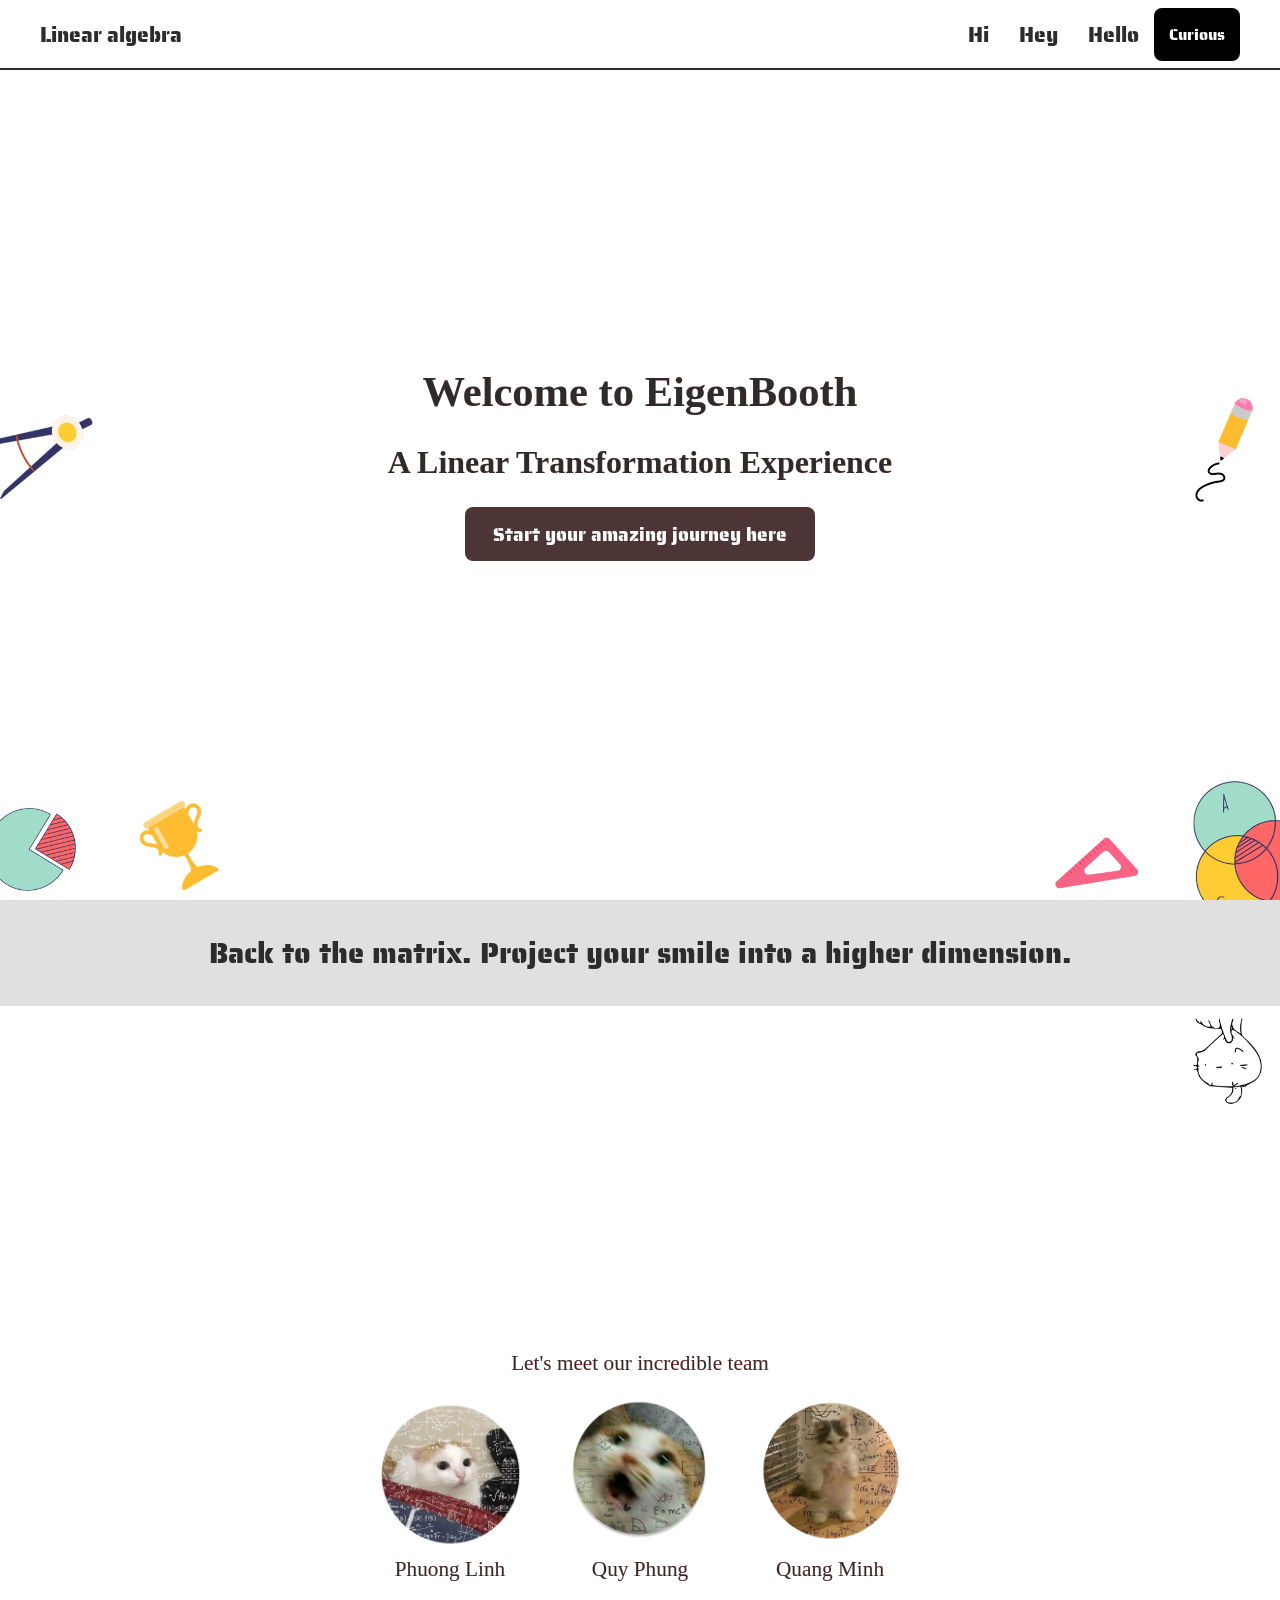
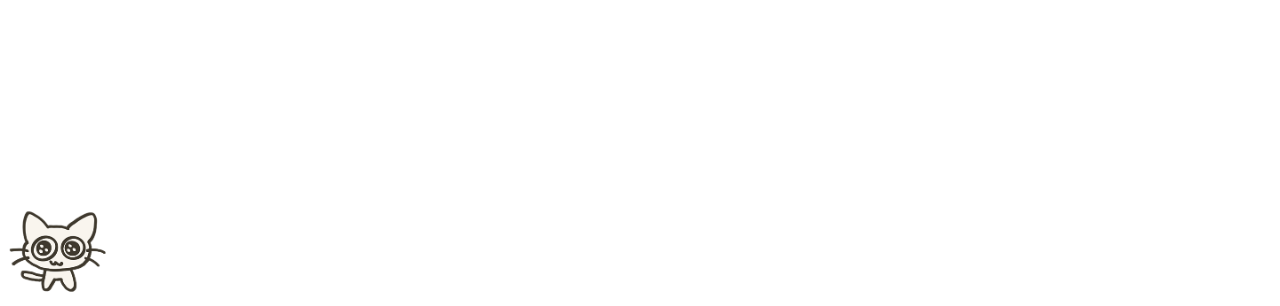
<file: index.html>
<!DOCTYPE html>
<html lang="en">
<head>
    <meta charset="UTF-8">
    <meta name="viewport" content="width=device-width, initial-scale=1.0">
    <title>EigenBooth</title>
    <link rel="stylesheet" href="styles.css">
    <link href="https://fonts.googleapis.com/css2?family=Irish+Grover&family=Saira+Stencil+One&display=swap" rel="stylesheet">
</head>
<body class="home">

    <nav class="navbar">
        <div class="nav-left">Linear algebra</div>
        <div class="nav-right">
            <div class="nav-cell">Hi</div>
            <div class="nav-cell">Hey</div>
            <div class="nav-cell">Hello</div>
            <button class="nav-cell nav-button"
                onclick="document.querySelector('.team-bg').scrollIntoView({behavior:'smooth'})">
                Curious
            </button>
        </div>
    </nav>

    <!-- Hero -->
    <div class="full-screen-section">
        <img src="assets/pie_chart.png"    class="deco deco-pie-chart">
        <img src="assets/compass.png"      class="deco deco-compass">
        <img src="assets/trophy.png"       class="deco deco-trophy">
        <img src="assets/square_ruler.png" class="deco deco-square-ruler">
        <img src="assets/pencil.png"       class="deco deco-pencil">
        <img src="assets/venn_diagram.png" class="deco deco-venn-diagram">

        <header class="hero">
            <h1 class="irish-font">Welcome to EigenBooth</h1>
            <h2 class="irish-font">A Linear Transformation Experience</h2>
            <button class="btn-main" onclick="location.href='upload.html'">
                Start your amazing journey here
            </button>
        </header>
    </div>

    <!-- Banner -->
    <div class="matrix-banner stencil-font">
        Back to the matrix. Project your smile into a higher dimension.
    </div>

    <!-- Team -->
    <div class="full-screen-section team-bg">
        <img src="assets/cat_drawn_1.png" class="deco deco-tr-corner">
        <img src="assets/cat_drawn_2.png" class="deco deco-bl-corner">
        <div class="team-section">
            <p class="irish-font">Let's meet our incredible team</p>
            <div class="team-grid">
                <div class="member">
                    <img src="assets/cat1.png">
                    <span class="irish-font">Phuong Linh</span>
                </div>
                <div class="member">
                    <img src="assets/cat2.png">
                    <span class="irish-font">Quy Phung</span>
                </div>
                <div class="member">
                    <img src="assets/cat3.png">
                    <span class="irish-font">Quang Minh</span>
                </div>
            </div>
        </div>
    </div>

</body>
</html>
</file>
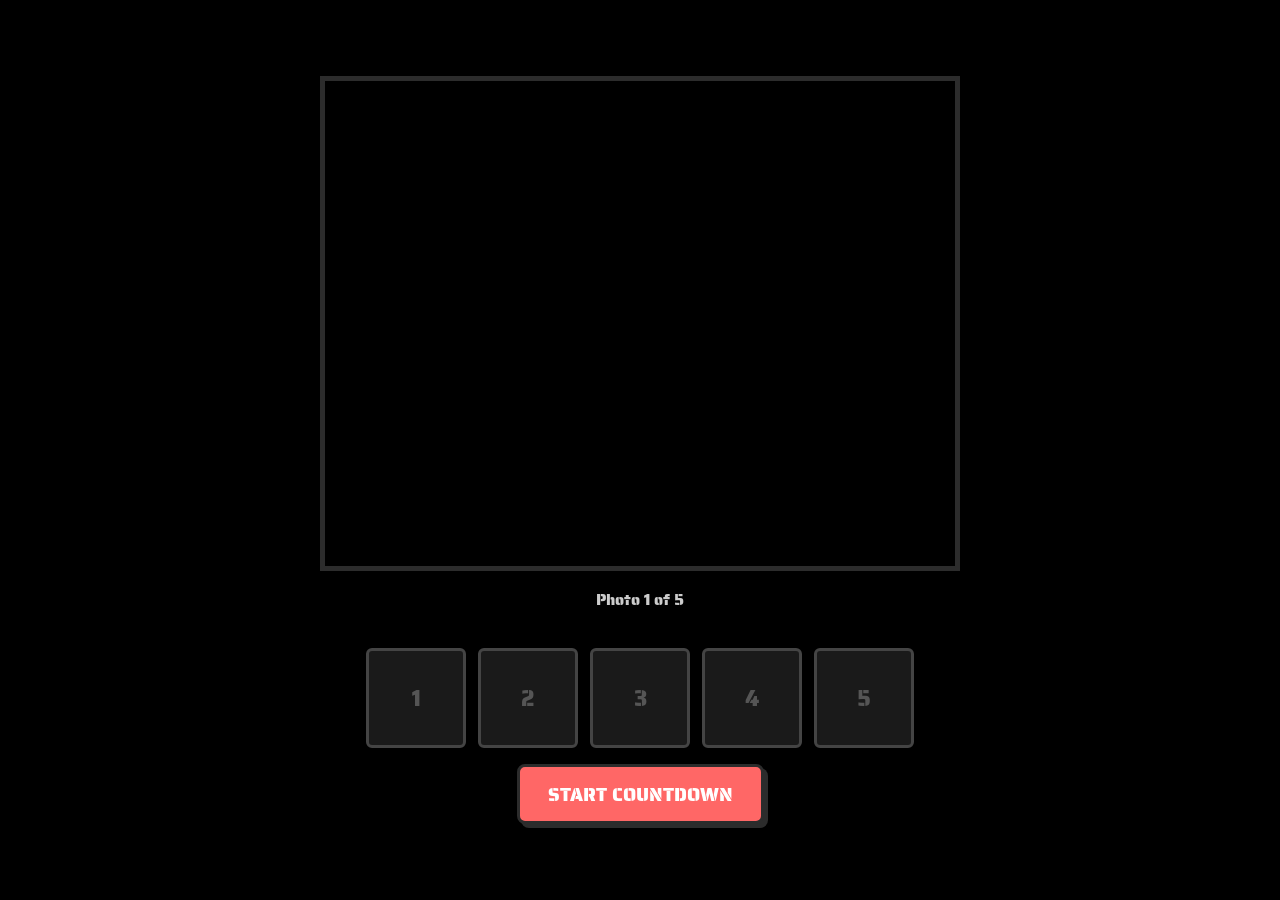
<file: camera.html>
<!DOCTYPE html>
<html lang="en">
<head>
    <meta charset="UTF-8">
    <meta name="viewport" content="width=device-width, initial-scale=1.0">
    <title>EigenBooth – Camera</title>
    <link rel="stylesheet" href="styles.css">
    <link href="https://fonts.googleapis.com/css2?family=Irish+Grover&family=Saira+Stencil+One&display=swap" rel="stylesheet">
    <style>
        body.inner.camera {
    min-height: 100vh;
    overflow: hidden;
    display: flex;
    flex-direction: column;
}

.camera-container {
    flex: 1;
    max-height: 55vh;
    display: flex;
    justify-content: center;
    align-items: center;
    overflow: hidden;
}

#webcam {
    max-height: 100%;
    max-width: 100%;
    width: auto;
    object-fit: contain;
}
        body.camera {
            background: #000;
            color: #fff;
            gap: 16px;
        }

        .thumbnail-row {
            display: flex;
            gap: 12px;
            justify-content: center;
        }

        .thumb {
            width: 100px;
            height: 100px;
            background: #1a1a1a;
            border: 3px solid #444;
            border-radius: 6px;
            overflow: hidden;
            cursor: default;
            position: relative;
            transition: border-color 0.15s, transform 0.1s, opacity 0.15s;
            flex-shrink: 0;
        }
        .thumb img {
            width: 100%; height: 100%;
            object-fit: cover; display: block;
        }
        .thumb .slot-label {
            position: absolute; inset: 0;
            display: flex; align-items: center; justify-content: center;
            font-size: 1.4rem; color: #555;
        }

        .thumb.captured { cursor: pointer; }
        .thumb.captured:hover { border-color: #aaa; }

        .thumb.selected {
            border-color: var(--yellow);
            box-shadow: 0 0 0 2px var(--yellow);
            transform: translateY(-5px);
        }
        .thumb.selected::after {
            content: '✓';
            position: absolute; top: 4px; right: 5px;
            font-size: 0.85rem; font-weight: bold;
            color: var(--dark); background: var(--yellow);
            border-radius: 50%;
            width: 20px; height: 20px;
            display: flex; align-items: center; justify-content: center;
            line-height: 20px; text-align: center;
        }
        .thumb.dimmed { opacity: 0.35; }

        .camera-status {
            display: flex; flex-direction: column;
            align-items: center; gap: 4px;
        }
        .shot-counter { font-size: 1rem; color: #ccc; }
        .select-hint  { font-size: 0.85rem; color: #888; min-height: 1.2em; }

        #shutter-btn:disabled {
            opacity: 0.4; cursor: not-allowed;
            transform: none !important;
            box-shadow: 4px 4px 0px var(--dark) !important;
        }
    </style>
</head>
<body class="inner camera">

    <div class="camera-container">
        <video id="webcam" autoplay playsinline></video>
        <div id="countdown-overlay" class="stencil-font"></div>
    </div>

    <div class="camera-status">
        <div id="shot-counter" class="shot-counter stencil-font">Photo 1 of 5</div>
        <div id="select-hint" class="select-hint"></div>
    </div>

    <div class="thumbnail-row">
        <div class="thumb" id="thumb-0"><span class="slot-label">1</span></div>
        <div class="thumb" id="thumb-1"><span class="slot-label">2</span></div>
        <div class="thumb" id="thumb-2"><span class="slot-label">3</span></div>
        <div class="thumb" id="thumb-3"><span class="slot-label">4</span></div>
        <div class="thumb" id="thumb-4"><span class="slot-label">5</span></div>
    </div>

    <button id="shutter-btn" class="btn-action red-btn" onclick="handleBtn()">
        Start Countdown
    </button>

    <script src="state.js"></script>
    <script>
        const TOTAL_SHOTS  = 5;
        const CHOOSE_COUNT = 3;

        let allPhotos  = [];
        let shotsTaken = 0;
        let selected   = [];
        let phase      = 'shooting';

        // Boot camera
        (async () => {
            try {
                const stream = await navigator.mediaDevices.getUserMedia({ video: true });
                document.getElementById('webcam').srcObject = stream;
            } catch (err) {
                alert('Could not access camera. Please allow permissions and try again.');
            }
        })();

        function handleBtn() {
            if (phase === 'shooting') {
                beginCountdown();
            } else {
                setPhotos(selected.map(i => allPhotos[i]));
                location.href = 'frames.html';
            }
        }

        function beginCountdown() {
            let count = 3;
            const overlay = document.getElementById('countdown-overlay');
            const btn     = document.getElementById('shutter-btn');
            btn.disabled  = true;

            const timer = setInterval(() => {
                overlay.innerText = count > 0 ? count : 'CHEESE!';
                if (count === 0) {
                    clearInterval(timer);
                    captureFrame();
                    setTimeout(() => {
                        overlay.innerText = '';
                        shotsTaken >= TOTAL_SHOTS ? enterSelectingPhase() : updateShootingUI();
                    }, 900);
                }
                count--;
            }, 1000);
        }

        function captureFrame() {
            const video  = document.getElementById('webcam');
            const canvas = document.createElement('canvas');
            canvas.width  = video.videoWidth  || 640;
            canvas.height = video.videoHeight || 480;
            canvas.getContext('2d').drawImage(video, 0, 0);
            const dataURL = canvas.toDataURL('image/png');
            const idx = allPhotos.length;
            allPhotos.push(dataURL);
            shotsTaken++;

            const slot = document.getElementById(`thumb-${idx}`);
            slot.innerHTML = '';
            const img = document.createElement('img');
            img.src = dataURL;
            slot.appendChild(img);
            slot.classList.add('captured');
            slot.onclick = () => toggleSelect(idx);
        }

        function updateShootingUI() {
            document.getElementById('shot-counter').textContent =
                `Photo ${shotsTaken + 1} of ${TOTAL_SHOTS}`;
            const btn = document.getElementById('shutter-btn');
            btn.textContent = `Take Photo ${shotsTaken + 1}`;
            btn.disabled = false;
        }

        function enterSelectingPhase() {
            phase = 'selecting';
            const video = document.getElementById('webcam');
            if (video.srcObject) {
                video.srcObject.getTracks().forEach(t => t.stop());
                video.srcObject = null;
            }
            document.getElementById('shot-counter').textContent = 'All 5 taken!';
            document.getElementById('select-hint').textContent =
                `Choose ${CHOOSE_COUNT} photos to keep`;

            const btn = document.getElementById('shutter-btn');
            btn.textContent = 'Choose Filter';
            btn.classList.replace('red-btn', 'green-btn');
        }

        function toggleSelect(idx) {
            if (phase !== 'selecting') return;
            if (selected.includes(idx)) {
                selected = selected.filter(i => i !== idx);
            } else {
                if (selected.length >= CHOOSE_COUNT) return;
                selected.push(idx);
            }
            refreshThumbnailStates();
        }

        function refreshThumbnailStates() {
            const full = selected.length >= CHOOSE_COUNT;
            for (let i = 0; i < TOTAL_SHOTS; i++) {
                const el = document.getElementById(`thumb-${i}`);
                if (!el.classList.contains('captured')) continue;
                const isSel = selected.includes(i);
                el.classList.toggle('selected', isSel);
                el.classList.toggle('dimmed', full && !isSel);
            }
            document.getElementById('shutter-btn').disabled = selected.length < CHOOSE_COUNT;
            document.getElementById('select-hint').textContent =
                selected.length < CHOOSE_COUNT
                    ? `Choose ${CHOOSE_COUNT - selected.length} more`
                    : 'Ready! Press Choose Filter ↓';
        }
    </script>
</body>
</html>
</file>
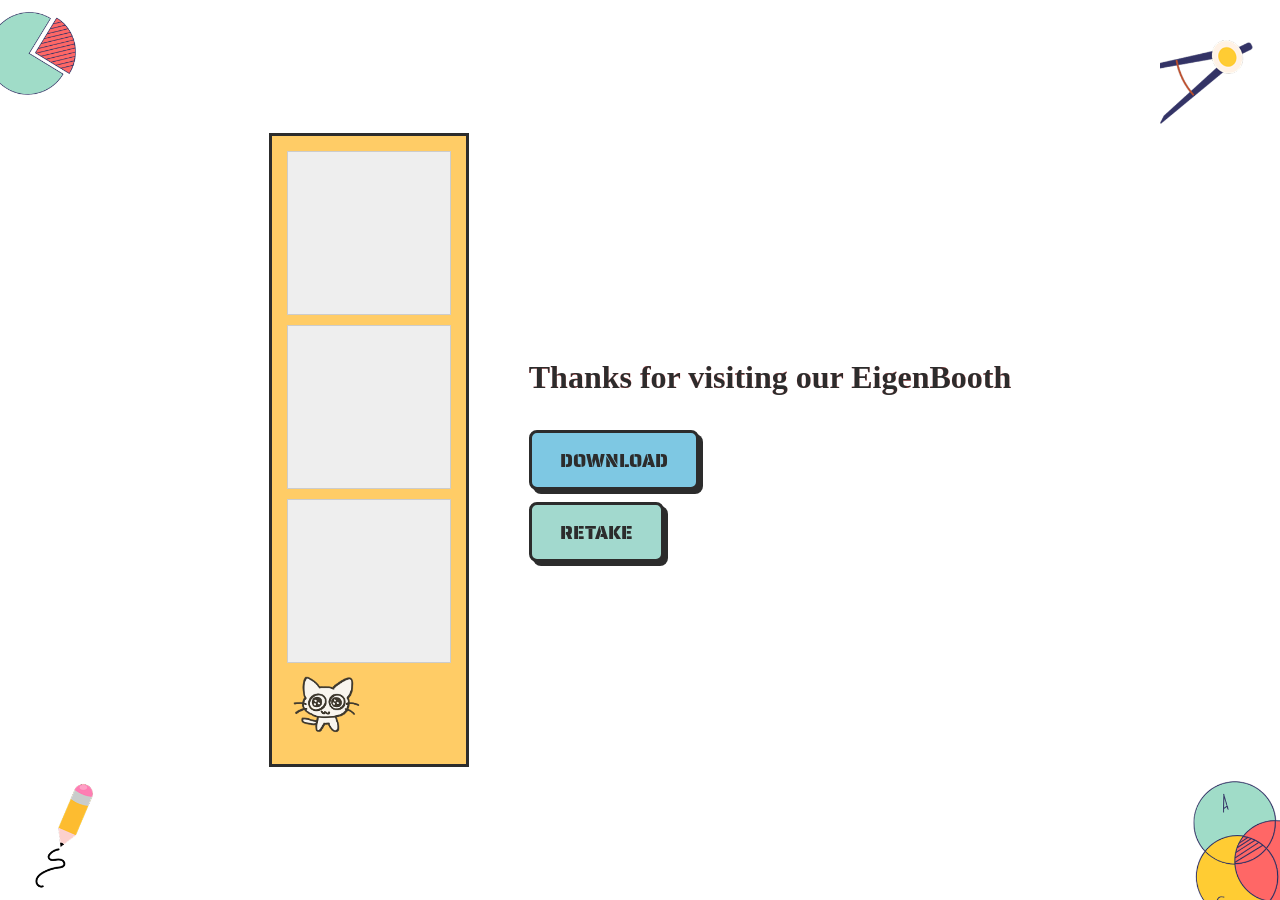
<file: end.html>
<!DOCTYPE html>
<html lang="en">
<head>
    <meta charset="UTF-8">
    <meta name="viewport" content="width=device-width, initial-scale=1.0">
    <title>EigenBooth – Done!</title>

    <link rel="stylesheet" href="styles.css">
    <link href="https://fonts.googleapis.com/css2?family=Irish+Grover&family=Saira+Stencil+One&display=swap" rel="stylesheet">

    <style>
        .frame-yellow { background: var(--yellow); border-color: var(--dark); }
        .frame-green  { background: var(--green);  border-color: var(--dark); }
        .frame-red    { background: var(--red);    border-color: var(--dark); }

        .filter-none      .photo-slot img { filter: none; }
        .filter-grayscale .photo-slot img { filter: grayscale(100%); }
        .filter-sepia     .photo-slot img { filter: sepia(80%); }
        .filter-warm      .photo-slot img { filter: saturate(150%) hue-rotate(-15deg); }
        .filter-neon      .photo-slot img { filter: contrast(140%) saturate(180%); }
        .filter-cyberpunk .photo-slot img { filter: hue-rotate(260deg) saturate(180%); }

        .end-controls {
            display: flex;
            flex-direction: column;
            gap: 12px;
        }
    </style>
</head>

<body class="inner">

    <img src="assets/pie_chart.png" class="deco edge-tl">
    <img src="assets/compass.png" class="deco edge-tr">
    <img src="assets/pencil.png" class="deco edge-bl">
    <img src="assets/venn_diagram.png" class="deco edge-br">

    <div class="end-layout">

        <div id="final-strip" class="photo-strip frame-yellow filter-none">
            <div class="photo-slot"></div>
            <div class="photo-slot"></div>
            <div class="photo-slot"></div>

            <div class="strip-footer">
                <img src="assets/cat_drawn_2.png", style="width:50%">
            </div>
        </div>

        <div class="end-controls">
            <h1 class="irish-font">Thanks for visiting our EigenBooth</h1>

            <button class="btn-end blue-btn" onclick="downloadStrip()">
                Download
            </button>

            <button class="btn-end green-btn" onclick="retake()">
                Retake
            </button>
        </div>

    </div>

    <script src="state.js"></script>

    <script>
        // =========================
        // INITIALIZE DISPLAY STRIP
        // =========================
        const strip = document.getElementById('final-strip');
        const frame = sessionStorage.getItem('eigenbooth_frame') || 'yellow';
        const filter = sessionStorage.getItem('eigenbooth_filter') || 'none';

        strip.classList.remove('frame-yellow', 'frame-green', 'frame-red');
        strip.classList.add('frame-' + frame, 'filter-' + filter);

        renderPhotosToStrip('#final-strip');


        // =========================
        // RETAKE BUTTON
        // =========================
        function retake() {
            clearPhotos();
            sessionStorage.removeItem('eigenbooth_frame');
            sessionStorage.removeItem('eigenbooth_filter');
            location.href = 'index.html';
        }


        // =========================
        // DOWNLOAD STRIP
        // =========================
        function downloadStrip() {        
            const photos = getPhotos();
            if (!photos || photos.length < 3) return;

            const frameColors = {
                yellow: '#FFD95A',
                green: '#A7D676',
                red: '#FF6766'
            };

            const canvas = document.createElement('canvas');
            const ctx = canvas.getContext('2d');

            const WIDTH = 500;

            // Bigger outer frame padding
            const OUTER_PAD = 28;

            // Increased spacing between photos and frame
            const INNER_PAD = 38;

            const GAP = 22;

            const FOOTER_H = 140;

            const BORDER = 8;

            // Square photos
            const PHOTO_SIZE = 380;

            canvas.width = WIDTH;

            canvas.height =
                OUTER_PAD * 2 +
                BORDER * 2 +
                INNER_PAD * 2 +
                PHOTO_SIZE * 3 +
                GAP * 2 +
                FOOTER_H;

            const footerImg = new Image();
            const loadedImgs = [];

            let loadedCount = 0;
            const TOTAL_ASSETS = 4;

            function tryDraw() {
                loadedCount++;

                if (loadedCount >= TOTAL_ASSETS) {
                    drawStrip();
                }
            }

            photos.forEach((src, i) => {
                const img = new Image();

                img.onload = tryDraw;
                img.onerror = tryDraw;

                img.src = src;

                loadedImgs[i] = img;
            });

            footerImg.onload = tryDraw;
            footerImg.onerror = tryDraw;
            footerImg.src = 'assets/cat_drawn_2.png';

            function applyCanvasFilter() {
                const filters = {
                    none: 'none',
                    grayscale: 'grayscale(100%)',
                    sepia: 'sepia(80%)',
                    warm: 'saturate(150%) hue-rotate(-15deg)',
                    neon: 'contrast(140%) saturate(180%)',
                    cyberpunk: 'hue-rotate(260deg) saturate(180%)'
                };

                ctx.filter = filters[filter] || 'none';
            }

            // COVER crop = fills square fully
            function drawCoverImage(img, x, y, w, h) {
                const imgRatio = img.width / img.height;
                const frameRatio = w / h;

                let sx, sy, sw, sh;

                if (imgRatio > frameRatio) {
                    sh = img.height;
                    sw = sh * frameRatio;

                    sx = (img.width - sw) / 2;
                    sy = 0;
                } else {
                    sw = img.width;
                    sh = sw / frameRatio;

                    sx = 0;
                    sy = (img.height - sh) / 2;
                }

                ctx.drawImage(
                    img,
                    sx,
                    sy,
                    sw,
                    sh,
                    x,
                    y,
                    w,
                    h
                );
            }

            // Footer keeps full image visible
            function drawFitImage(img, x, y, w, h) {
                const imgRatio = img.width / img.height;
                const frameRatio = w / h;

                let drawW, drawH;

                if (imgRatio > frameRatio) {
                    drawW = w;
                    drawH = w / imgRatio;
                } else {
                    drawH = h;
                    drawW = h * imgRatio;
                }

                const dx = x + (w - drawW) / 2;
                const dy = y + (h - drawH) / 2;

                ctx.drawImage(img, dx, dy, drawW, drawH);
            }

            function drawStrip() {
                const stripX = OUTER_PAD;
                const stripY = OUTER_PAD;

                const stripW = WIDTH - OUTER_PAD * 2;
                const stripH = canvas.height - OUTER_PAD * 2;

                // Shadow
                ctx.fillStyle = 'rgba(0,0,0,0.18)';

                ctx.fillRect(
                    stripX + 10,
                    stripY + 10,
                    stripW,
                    stripH
                );

                // Black border
                ctx.fillStyle = '#222';

                ctx.fillRect(
                    stripX,
                    stripY,
                    stripW,
                    stripH
                );

                // Colored background
                ctx.fillStyle =
                    frameColors[frame] || frameColors.yellow;

                ctx.fillRect(
                    stripX + BORDER,
                    stripY + BORDER,
                    stripW - BORDER * 2,
                    stripH - BORDER * 2
                );

                const photoW = PHOTO_SIZE;

                let y =
                    stripY +
                    BORDER +
                    INNER_PAD;

                loadedImgs.forEach(img => {
                    applyCanvasFilter();

                    const px =
                        stripX +
                        (stripW - photoW) / 2;

                    const py = y;

                    drawCoverImage(
                        img,
                        px,
                        py,
                        photoW,
                        PHOTO_SIZE
                    );

                    y += PHOTO_SIZE + GAP;
                });

                ctx.filter = 'none';

                // Footer image
                const footerW = photoW * 0.42;

                const footerX =
                    stripX +
                    (stripW - photoW) / 2;

                drawFitImage(
                    footerImg,
                    footerX,
                    y + 10,
                    footerW,
                    FOOTER_H - 20
                );

                // Download
                const link = document.createElement('a');

                link.download = 'eigenbooth-strip.png';

                link.href =
                    canvas.toDataURL('image/png');

                document.body.appendChild(link);

                link.click();

                document.body.removeChild(link);
            }
        }
    </script>

</body>
</html>
</file>
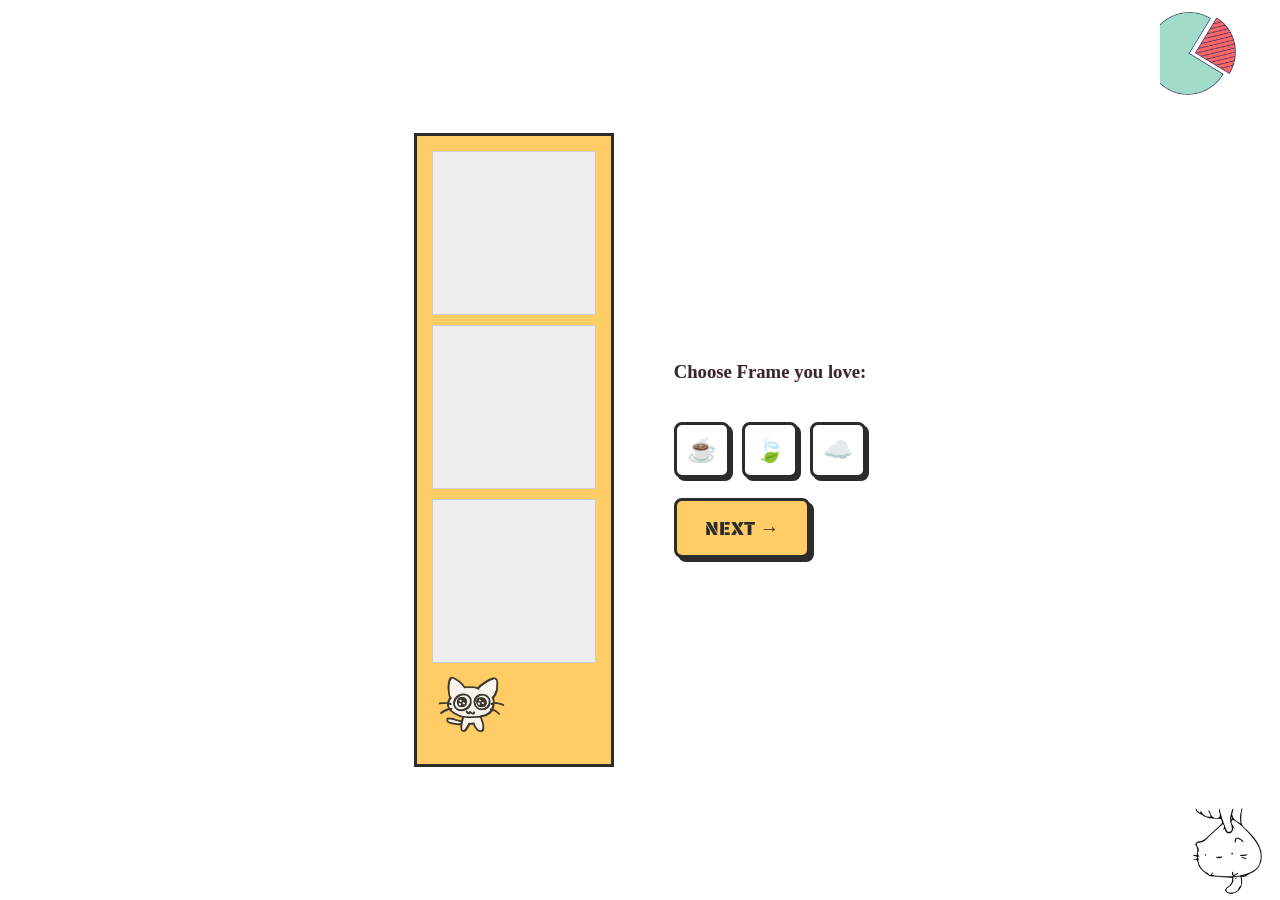
<file: frames.html>
<!DOCTYPE html>
<html lang="en">
<head>
    <meta charset="UTF-8">
    <meta name="viewport" content="width=device-width, initial-scale=1.0">
    <title>EigenBooth – Frames</title>
    <link rel="stylesheet" href="styles.css?v=999">
    <link href="https://fonts.googleapis.com/css2?family=Irish+Grover&family=Saira+Stencil+One&display=swap" rel="stylesheet">
    <style>
        .frame-yellow { background: var(--yellow); border-color: var(--dark); }
        .frame-green  { background: var(--green);  border-color: var(--dark); }
        .frame-red    { background: var(--red);    border-color: var(--dark); }
    </style>
</head>
<body class="inner">

    <img src="assets/pie_chart.png"   class="deco edge-tr">

    <img src="assets/cat_drawn_1.png" class="deco edge-br">

    <div class="selection-layout">
        <div id="main-photo-strip" class="photo-strip frame-yellow">
            <div class="photo-slot"></div>
            <div class="photo-slot"></div>
            <div class="photo-slot"></div>
            <div class="strip-footer">
                <img src="assets/cat_drawn_2.png" style="width:50%;">
            </div>
        </div>

        <div class="options-sidebar">
            <h3 class="irish-font">Choose Frame you love:</h3>
            <div class="icon-grid">
                <button class="icon-btn yellow-btn" onclick="setFrame('yellow')">☕</button>
                <button class="icon-btn green-btn"  onclick="setFrame('green')">🍃</button>
                <button class="icon-btn red-btn"    onclick="setFrame('red')">☁️</button>
            </div>
            <button class="btn-next yellow-btn" onclick="location.href='filters.html'">
                Next →
            </button>
        </div>
    </div>

    <script src="state.js"></script>
    <script>
        renderPhotosToStrip('#main-photo-strip');

        function setFrame(color) {
            document.getElementById('main-photo-strip').className = 'photo-strip frame-' + color;
            sessionStorage.setItem('eigenbooth_frame', color);
        }
    </script>
</body>
</html>
</file>
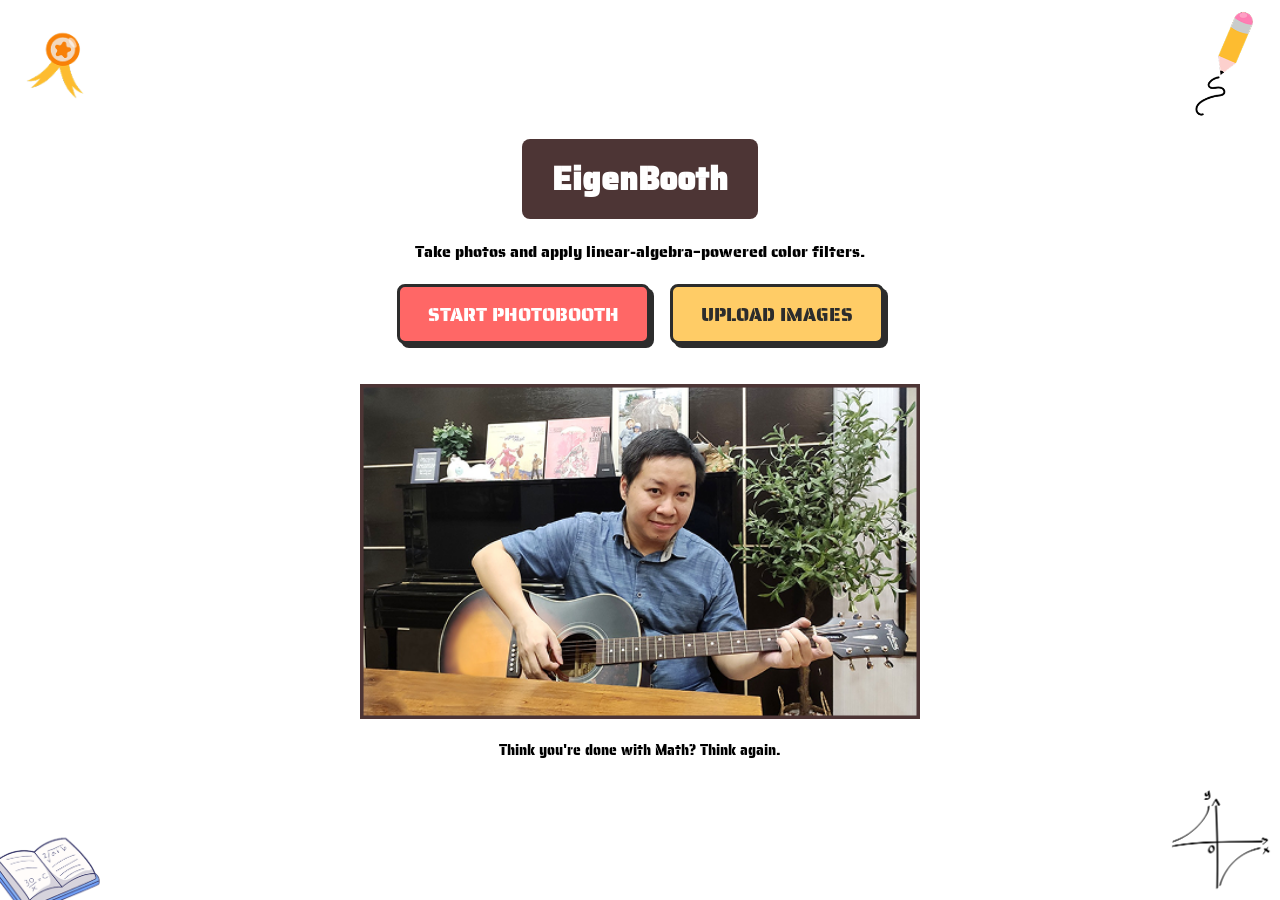
<file: upload.html>
<!DOCTYPE html>
<html lang="en">
<head>
    <meta charset="UTF-8">
    <meta name="viewport" content="width=device-width, initial-scale=1.0">
    <title>EigenBooth – Start</title>
    <link rel="stylesheet" href="styles.css">
    <link href="https://fonts.googleapis.com/css2?family=Irish+Grover&family=Saira+Stencil+One&display=swap" rel="stylesheet">
</head>
<body class="inner">

    <img src="assets/medal.png"  class="deco edge-tl">
    <img src="assets/pencil.png" class="deco edge-tr">
    <img src="assets/book.png"   class="deco edge-bl">
    <img src="assets/graph.png"  class="deco edge-br">

    <div class="booth-card">
        <h1 class="stencil-font booth-title">EigenBooth</h1>
        <div class="booth-subtitle">
            Take photos and apply linear-algebra–powered color filters.
        </div>
        <div class="btn-group">
            <button class="btn-action red-btn" onclick="location.href='camera.html'">
                Start Photobooth
            </button>
            <label class="btn-action yellow-btn">
                Upload Images
                <input type="file" hidden multiple accept="image/*" onchange="handleUpload(this)">
            </label>
        </div>
        <img src="assets/linh_guitar.png" class="linh-guitar", style="width: 115%">
        <div class="guitar-text">Think you're done with Math? Think again.</div>
    </div>

    <script src="state.js"></script>
    <script>
        function handleUpload(input) {
            if (!input.files || input.files.length !== 3) {
                alert('Please upload exactly 3 images.');
                return;
            }
            const photos = [];
            let loaded = 0;
            Array.from(input.files).forEach((file, i) => {
                const reader = new FileReader();
                reader.onload = (e) => {
                    photos[i] = e.target.result;
                    if (++loaded === 3) {
                        setPhotos(photos);
                        location.href = 'frames.html';
                    }
                };
                reader.readAsDataURL(file);
            });
        }
    </script>
</body>
</html>
</file>
<file: styles.css>
:root {
    --bg-color: #FDF6E3;
    --red: #FF6766;
    --yellow: #FFCC66;
    --green: #A2D9CE;
    --dark: #2C2C2C;
    --gray-banner: #E0E0E0;
    --white: #FFFFFF;
}

* { box-sizing: border-box; }

body, html {
    margin: 0; padding: 0;
    background-color: var(--white);
    font-family: 'Saira Stencil One', sans-serif;
    color: var(--dark);
    width: 100%;
}

/* ── HOME PAGE ─────────────────────────────────────── */
body.home {
    height: 100%;
    overflow-x: hidden;
    overflow-y: auto;
    font-size: 133%;
}
body.home .full-screen-section {
    min-height: 100vh;
}

/* ── INNER PAGES ───────────────────────────────────── */
body.inner {
    height: 100vh;
    overflow: hidden;
    display: flex;
    flex-direction: column;
    align-items: center;
    justify-content: center;
    position: relative;
}

/* ── IRISH FONT ────────────────────────────────────── */
.irish-font {
    font-family: 'Irish Grover', cursive;
    -webkit-text-stroke: 0.1px #ec1818;
}

/* ── NAVBAR (home only) ────────────────────────────── */
.navbar {
    position: fixed; top: 0; left: 0; width: 100%; height: 70px;
    display: flex; justify-content: space-between; align-items: center;
    padding: 0 40px; z-index: 1000; background: var(--white);
    border-bottom: 2px solid var(--dark);
}
.nav-right { display: flex; gap: 0; }
.nav-cell  { padding: 10px 15px; }
.nav-button {
    background: #000;
    border-radius: 8px; border: none; cursor: pointer;
    font-family: 'Saira Stencil One', sans-serif;
    font-size: 1rem; color: var(--white); padding: 10px 15px;
}
.nav-button:hover { text-decoration: underline; }

/* ── MATRIX BANNER ─────────────────────────────────── */
.matrix-banner {
    text-align: center; font-size: 1.8rem;
    background-color: var(--gray-banner);
    padding: 30px 20px; width: 100%;
}

/* ── BUTTONS ───────────────────────────────────────── */
.btn-action, .btn-main, .btn-next, .btn-end {
    padding: 12px 28px;
    border: 3px solid var(--dark); border-radius: 8px;
    font-family: 'Saira Stencil One', sans-serif;
    cursor: pointer; font-size: 1.2rem;
    text-transform: uppercase;
    transition: all 0.1s ease;
    box-shadow: 4px 4px 0px var(--dark);
}
.btn-action:active { transform: translate(2px,2px); box-shadow: 2px 2px 0px var(--dark); }

.btn-main {
    background: #4D3535; color: var(--white);
    text-transform: none; box-shadow: none; border: none;
}
.btn-main:active { transform: translate(2px,2px); box-shadow: none; }

.red-btn    { background: var(--red);    color: white; }
.yellow-btn { background: var(--yellow); color: var(--dark); }
.green-btn  { background: var(--green);  color: var(--dark); }
.blue-btn   { background: #7EC8E3;       color: var(--dark); }

/* ── LAYOUT ────────────────────────────────────────── */
.full-screen-section {
    position: relative;
    display: flex; flex-direction: column;
    align-items: center; justify-content: center;
    padding: 100px 20px; text-align: center; width: 100%;
}

/* ── DECORATIONS ───────────────────────────────────── */
.deco { position: absolute; width: 120px; z-index: 0; pointer-events: none; }

.deco-pie-chart    { bottom: 0; left: 0; }
.deco-trophy       { bottom: 0; left: 120px; }
.deco-square-ruler { bottom: 0; right: 120px; }
.deco-venn-diagram { bottom: 0; right: 0; }
.deco-compass      { left: 0;  top: 50%; transform: translateY(-50%); z-index: 1; }
.deco-pencil       { right: 0; top: 50%; transform: translateY(-50%); z-index: 1; }
.deco-bl-corner    { bottom: 0; left: 0; }
.deco-tr-corner    { top: 0;    right: 0; }

.edge-tl { top: 0;    left: 0; }
.edge-tr { top: 0;    right: 0; }
.edge-bl { bottom: 0; left: 0; }
.edge-br { bottom: 0; right: 0; }

/* ── CAMERA ────────────────────────────────────────── */
.camera-container {
    position: relative;
    width: 640px; height: 480px;
    background: #000; border: 5px solid var(--dark);
}
#webcam { width: 100%; height: 100%; object-fit: cover; }
#countdown-overlay {
    position: absolute; top: 50%; left: 50%;
    transform: translate(-50%, -50%);
    font-size: 8rem; color: var(--red);
    text-shadow: 4px 4px 0px var(--dark);
    pointer-events: none;
}

/* ── PHOTO STRIP ───────────────────────────────────── */
.photo-strip {
    background: var(--white); padding: 15px;
    border: 3px solid var(--dark);
    display: flex; flex-direction: column;
    gap: 10px; width: 200px;
}
.photo-slot {
    width: 100%; aspect-ratio: 1;
    background: #eee; border: 1px solid #ccc; overflow: hidden;
}
.photo-slot img { width: 100%; height: 100%; object-fit: cover; display: block; }

/* ── TEAM GRID ─────────────────────────────────────── */
.team-grid {
    display: flex; flex-direction: row;
    justify-content: center; gap: 40px; flex-wrap: wrap;
}
.member { display: flex; flex-direction: column; align-items: center; gap: 10px; }
.member img { width: 150px; height: 150px; object-fit: cover; }

/* ── BOOTH CARD ────────────────────────────────────── */
.booth-card {
    display: flex; flex-direction: column;
    align-items: center; gap: 20px;
    z-index: 10; position: relative;
}
.booth-title {
    background-color: #4D3535; color: white;
    padding: 15px 30px; border-radius: 8px; margin: 0;
}
.btn-group { display: flex; gap: 20px; }
.linh-guitar { position: relative; width: 120px; margin-top: 20px; }
.booth-subtitle {
    font-family: 'Saira Stencil One', sans-serif;
    color: black; font-size: 1rem; white-space: nowrap;
}
.guitar-text {
    font-family: 'Saira Stencil One', sans-serif;
    color: black; font-size: 0.9rem;
}

/* ── SELECTION LAYOUT (frames / filters) ───────────── */
.selection-layout {
    display: flex; flex-direction: row;
    align-items: center; gap: 60px;
    z-index: 10; position: relative;
}
.options-sidebar {
    display: flex; flex-direction: column;
    align-items: flex-start; gap: 20px;
}
.icon-grid { display: flex; gap: 12px; }
.icon-btn {
    width: 56px; height: 56px;
    border: 3px solid var(--dark); border-radius: 8px;
    font-size: 1.5rem; cursor: pointer;
    box-shadow: 3px 3px 0px var(--dark);
    transition: all 0.1s ease;
    background: var(--white);
}
.icon-btn:active { transform: translate(2px,2px); box-shadow: 1px 1px 0px var(--dark); }

/* ── END LAYOUT ────────────────────────────────────── */
.end-layout {
    display: flex; flex-direction: row;
    align-items: center; gap: 60px;
    z-index: 10; position: relative;
}
.end-controls {
    display: flex; flex-direction: column;
    align-items: flex-start; gap: 20px;
}

/* ── GRAPH CONTAINER (filters page) ───────────────── */
.graph-container {
    background: #f5f5f5; border: 2px solid var(--dark);
    border-radius: 8px; padding: 12px 20px;
    font-size: 0.85rem; color: #666;
}
body.inner.camera {
    display: flex;
    flex-direction: column;
    min-height: 100vh;
    overflow: hidden;
}

.camera-container {
    flex: 1;
}
</file>
